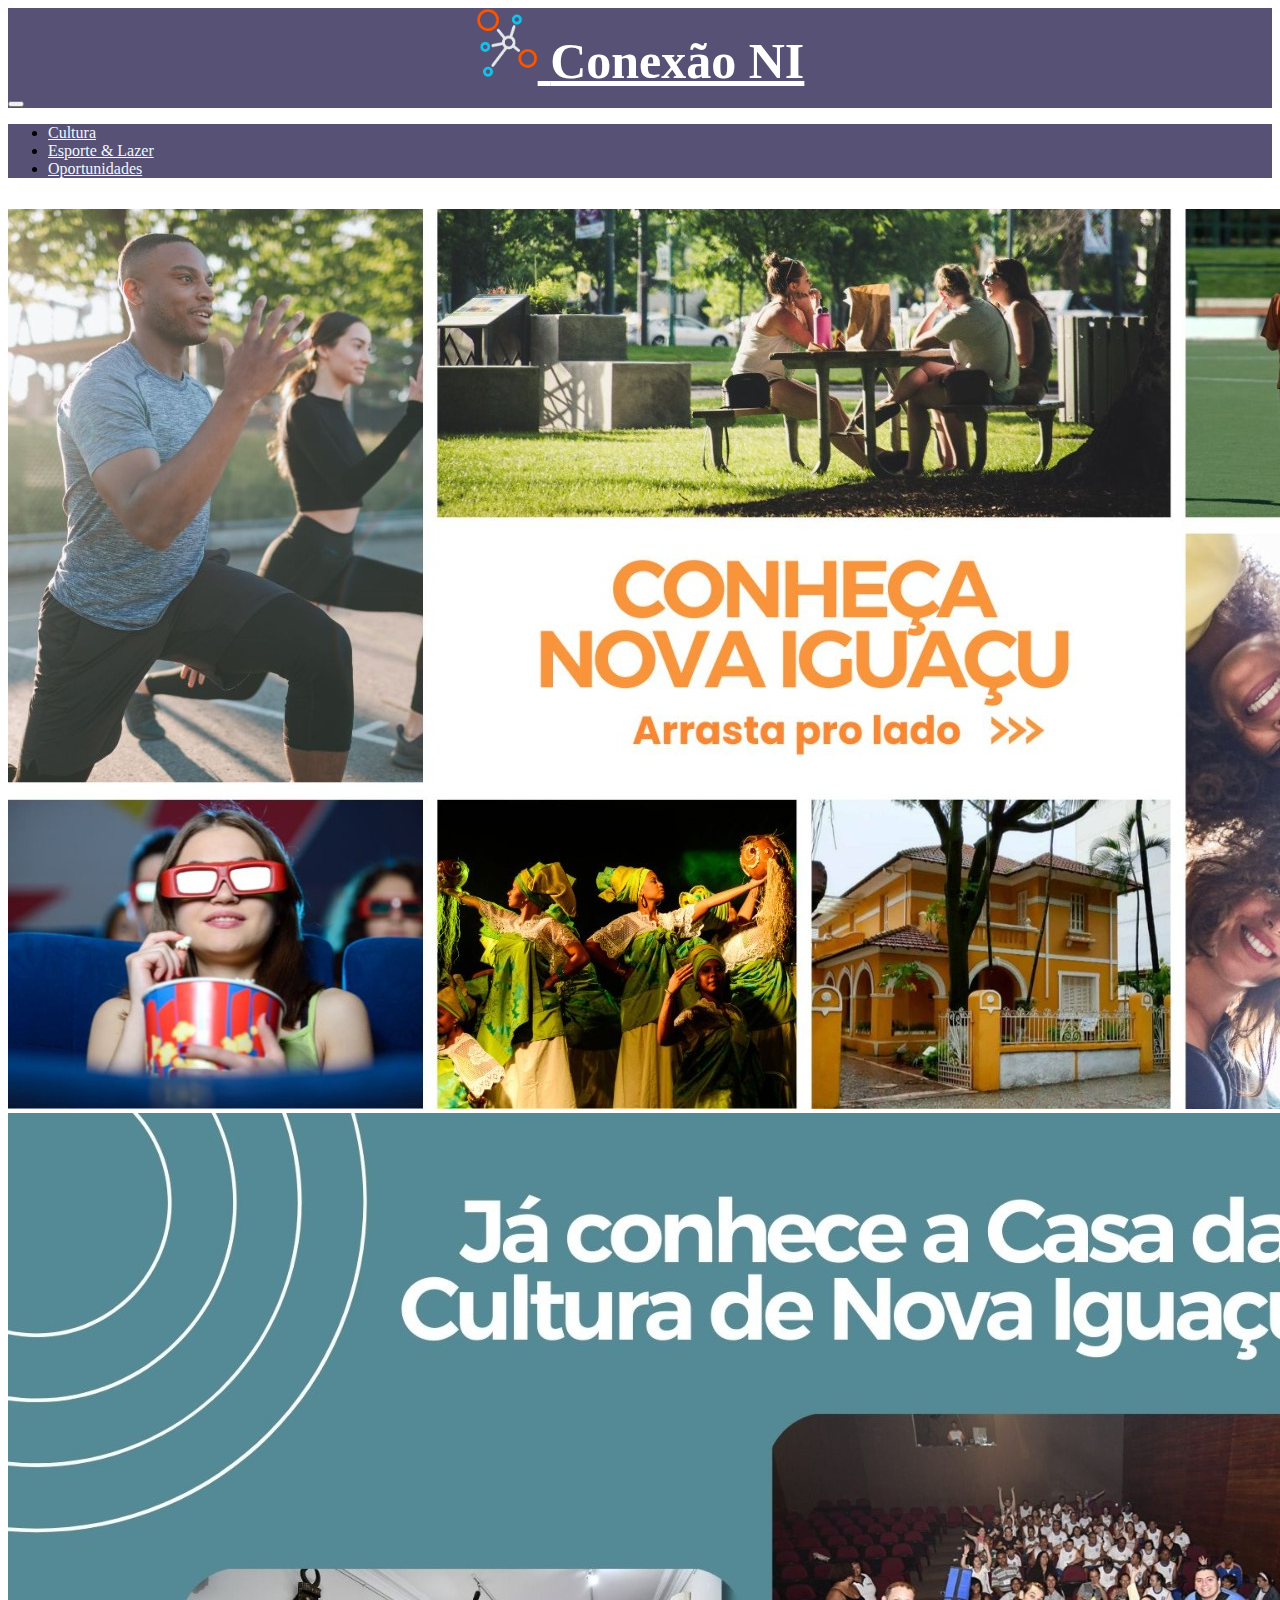
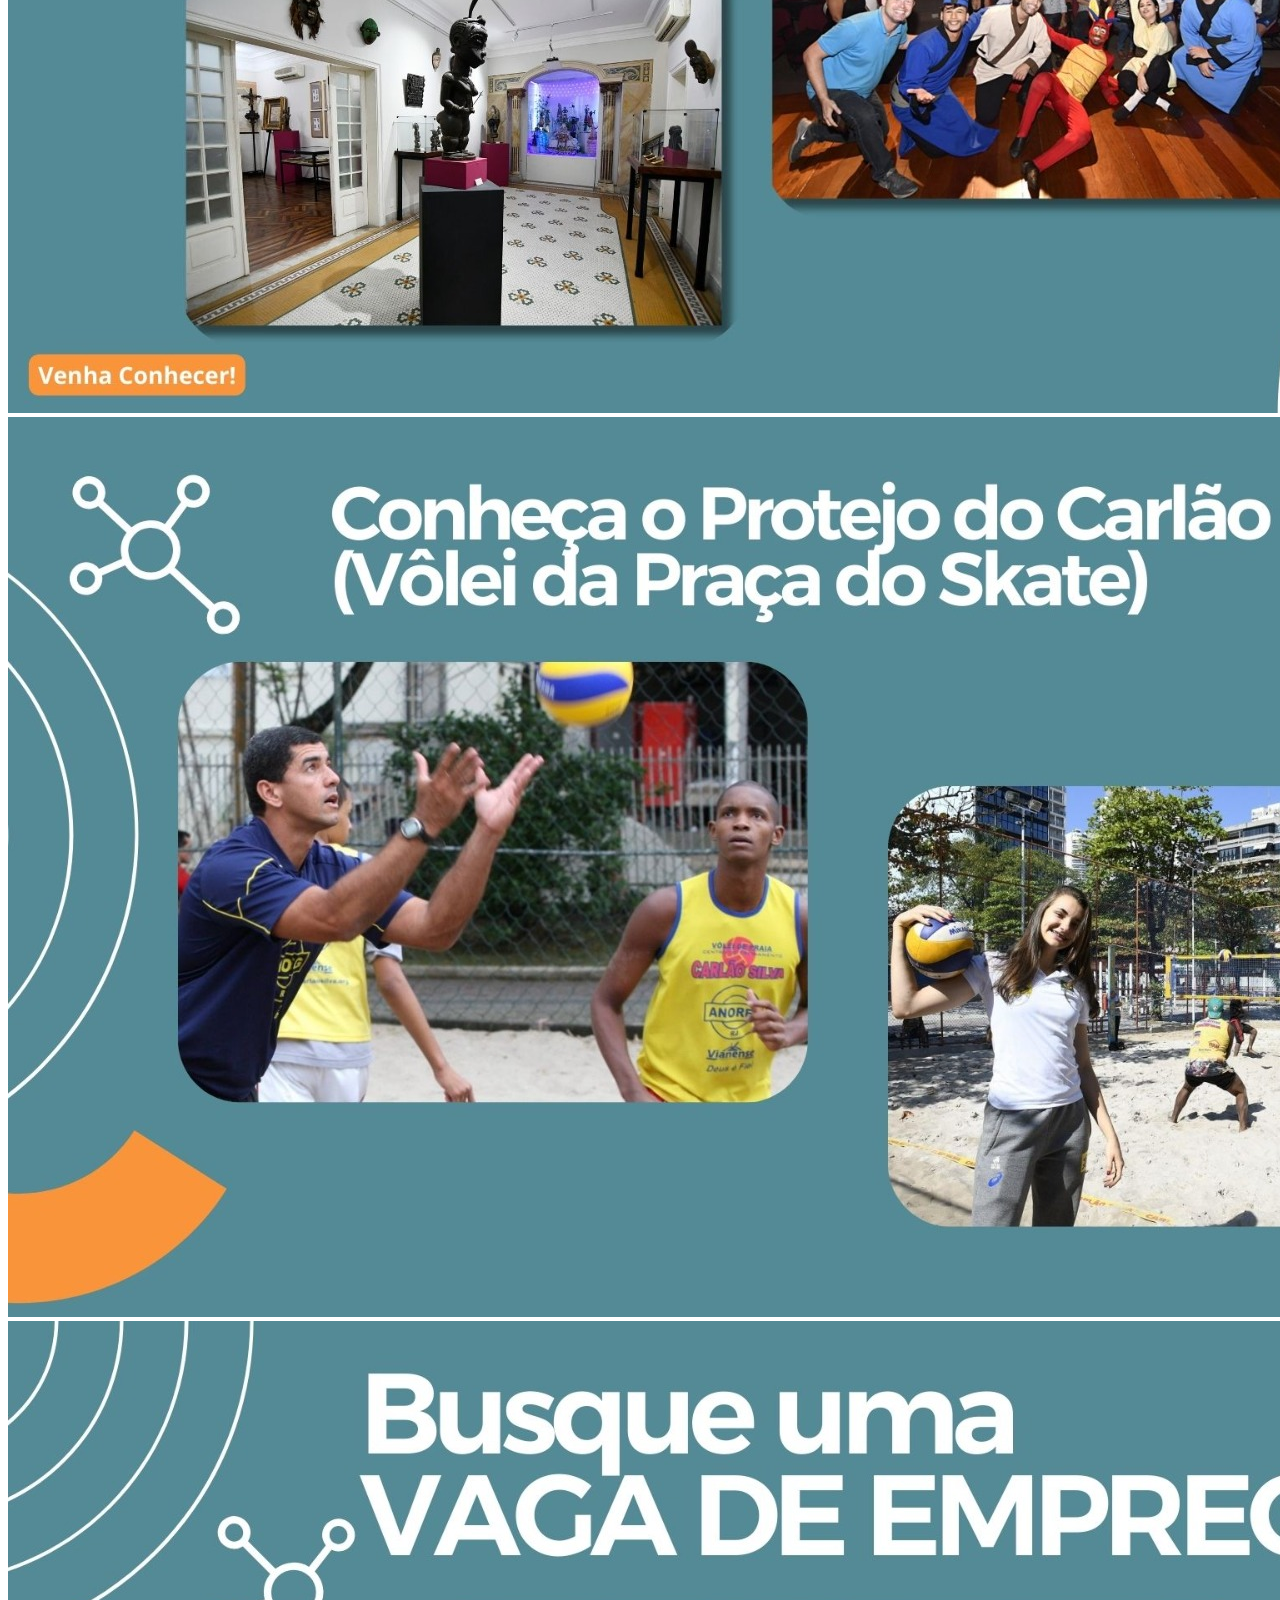
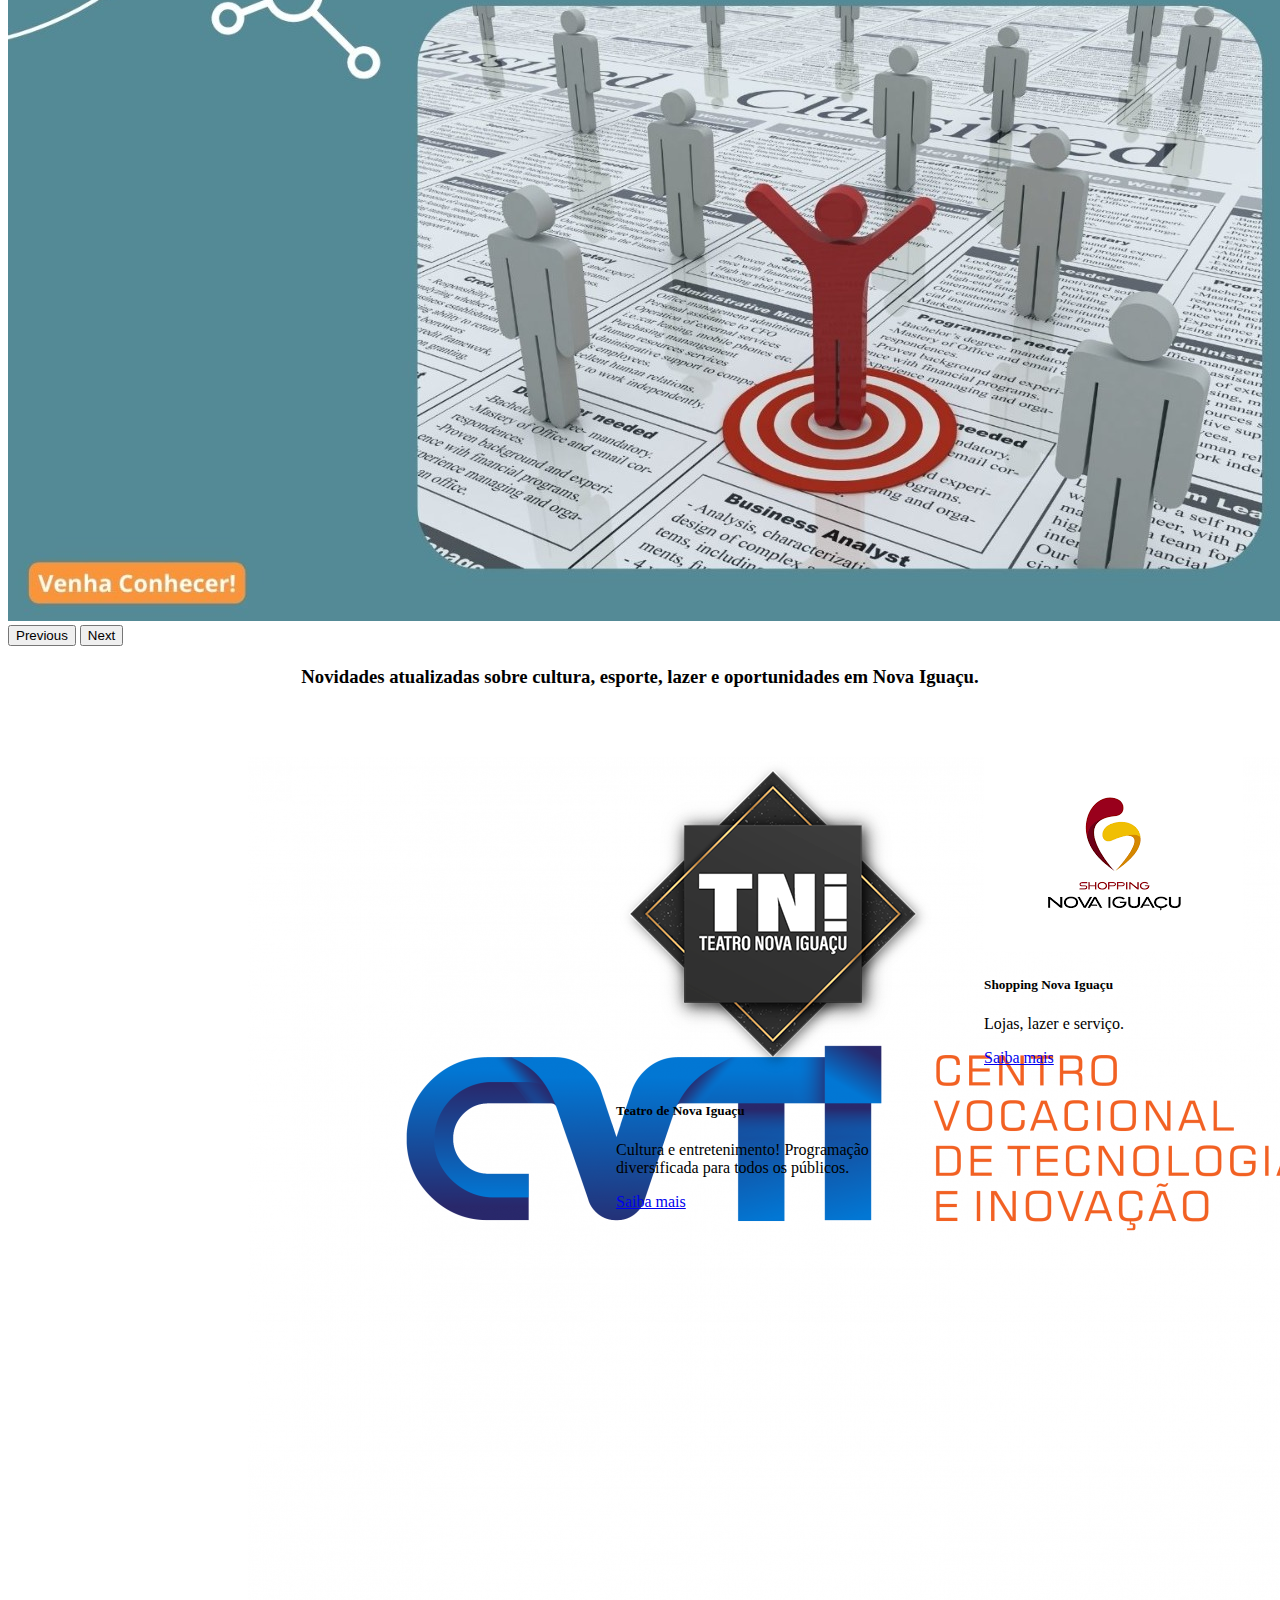
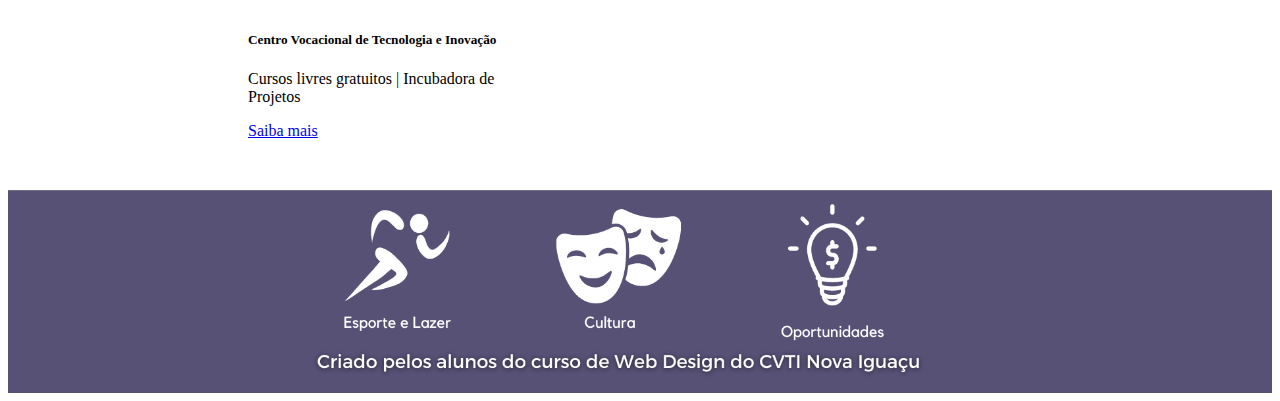
<file: VERSÃO FINAL SITE/SiteNI-main/index.html>
<!DOCTYPE html>
<html lang="en">

<head>
  <meta charset="UTF-8">
  <meta name="viewport" content="width=device-width, initial-scale=1.0">
  <title>Cultura NI/</title>
  <link rel="stylesheet" href="styles.css">
  <link href="https://cdn.jsdelivr.net/npm/bootstrap@5.3.1/dist/css/bootstrap.min.css" rel="stylesheet"
    integrity="sha384-4bw+/aepP/YC94hEpVNVgiZdgIC5+VKNBQNGCHeKRQN+PtmoHDEXuppvnDJzQIu9" crossorigin="anonymous">

</head>

<body>
  <!--Navbar-->
  <div class="collapse " id="navbarToggleExternalContent " >
    <div class="bg-dark p-4">

    </div>
  </div>
  <nav style="background-color: #565175; text-align: center; font-size: 50px; color: white;"> <a class="navbar-brand" href="index.html" style="color: white;"><img src="Logo.png" class="logo"></img>
    <strong> Conexão NI
    </strong></nav>
    
  <nav class="navbar navbar-expand-lg " style=" width: 100%; background-color: #565175;">
    <div class="container-fluid">
      <button class="navbar-toggler" type="button" data-bs-toggle="collapse" data-bs-target="#navbarSupportedContent"
        aria-controls="navbarSupportedContent" aria-expanded="false" aria-label="Toggle navigation">
        <span class="navbar-toggler-icon"></span>
      </button>
      <div class="collapse navbar-collapse" id="navbarSupportedContent">

      </div>
    </div>

  </nav>

  <ul class="nav justify-content-center" style="background-color: #565175;">
    <li class="nav-item">
      <a class="nav-link active" aria-current="page" href="Cultura.html">Cultura</a>
    </li>
    <li class="nav-item">
      <a class="nav-link" href="el.html">Esporte & Lazer</a>
    </li>
    <li class="nav-item">
      <a class="nav-link" href="oportunid.html">Oportunidades</a>
    </li>

  </ul>



  <div style="height: 15px;"></div>



  </div>
 



  <!--Carrossel-->
  <div id="carouselExample" class="carousel slide">
    <div class="carousel-inner">
      <div class="carousel-item active">
        <img src="Inicio.jpeg" class="d-block w-100" alt="...">
        <div   class="carousel-caption d-none d-md-block">
          
        </div>
      </div>
      <div class="carousel-item">
        <a href="Cultura.html"> <img src="camelo.jpeg" class="d-block w-100" alt="..."></a> 
      </div>
      <div class="carousel-item">
        <a href="el.html"><img src="volei.jpeg" class="d-block w-100" alt="...">
        </a></div>
      <div class="carousel-item">
        <a href="oportunid.html"><img src="emprego.jpeg" class="d-block w-100" alt="...">
      </a></div>
    </div>
    <button class="carousel-control-prev" type="button" data-bs-target="#carouselExample" data-bs-slide="prev">
      <span class="carousel-control-prev-icon" aria-hidden="true"></span>
      <span class="visually-hidden">Previous</span>
    </button>
    <button class="carousel-control-next" type="button" data-bs-target="#carouselExample" data-bs-slide="next">
      <span class="carousel-control-next-icon" aria-hidden="true"></span>
      <span class="visually-hidden">Next</span>
    </button>
  </div>

  <!--Carrossel-->




  <h3 style="text-align: center; margin-top: 20px;">Novidades atualizadas sobre cultura, esporte, lazer e oportunidades em Nova Iguaçu.
  </h3>

  <div style="display: flex;;">
    <div class="card" style="width: 18rem; margin-left: 240px; margin-right: 80px; margin-top: 50px; border-radius: 10px;">
      <img src="CVTI.png" class="card-img-top" alt="...">
      <div class="card-body">
        <h5 class="card-title">Centro Vocacional de Tecnologia e Inovação</h5>
        <p class="card-text">Cursos livres gratuitos | Incubadora de Projetos
        </p>
        <a href="https://linktr.ee/cvti.novaiguacu" class="btn btn-primary">Saiba mais</a>
      </div>
    </div>
    <div class="card" style="width: 18rem;; margin-top: 50px; margin: right 80px; ">
      <img src="TNI.png" class="card-img-to" alt="...">
      <div class="card-body">
        <h5 class="card-title">Teatro de Nova Iguaçu</h5>
        <p class="card-text">Cultura e entretenimento! Programação diversificada para todos os públicos.
        </p>
        <a href="https://linktr.ee/teatronovaiguacu" class="btn btn-primary">Saiba mais</a>
      </div>
    </div>
    <div class="card" style="width: 18rem; margin-left: 80px; margin-top: 50px; margin-right: 50px; border-radius: 10px;">
      <img src="shopping.png" class="card-img-top" alt="...">
      <div class="card-body">
        <h5 class="card-title">Shopping Nova Iguaçu</h5>
        <p class="card-text">Lojas, lazer e serviço.
        </p>
        <a href="https://www.shoppingnovaiguacu.com.br/" class="btn btn-primary">Saiba mais</a>
      </div>
    </div>
    
    </div>
  </div>

<!--Rodapé-->

  <footer> 
   
    <img src="rodapéatualizado1.png" alt="" style="width: 100%;display: flex;position: bottom; margin-bottom: 0%; margin-top: 50px;">
  </footer>
    
  <!--Rodapé-->




  <script src="https://cdn.jsdelivr.net/npm/bootstrap@5.3.1/dist/js/bootstrap.bundle.min.js"
    integrity="sha384-HwwvtgBNo3bZJJLYd8oVXjrBZt8cqVSpeBNS5n7C8IVInixGAoxmnlMuBnhbgrkm"
    crossorigin="anonymous"></script>

</body>

</html>
</file>
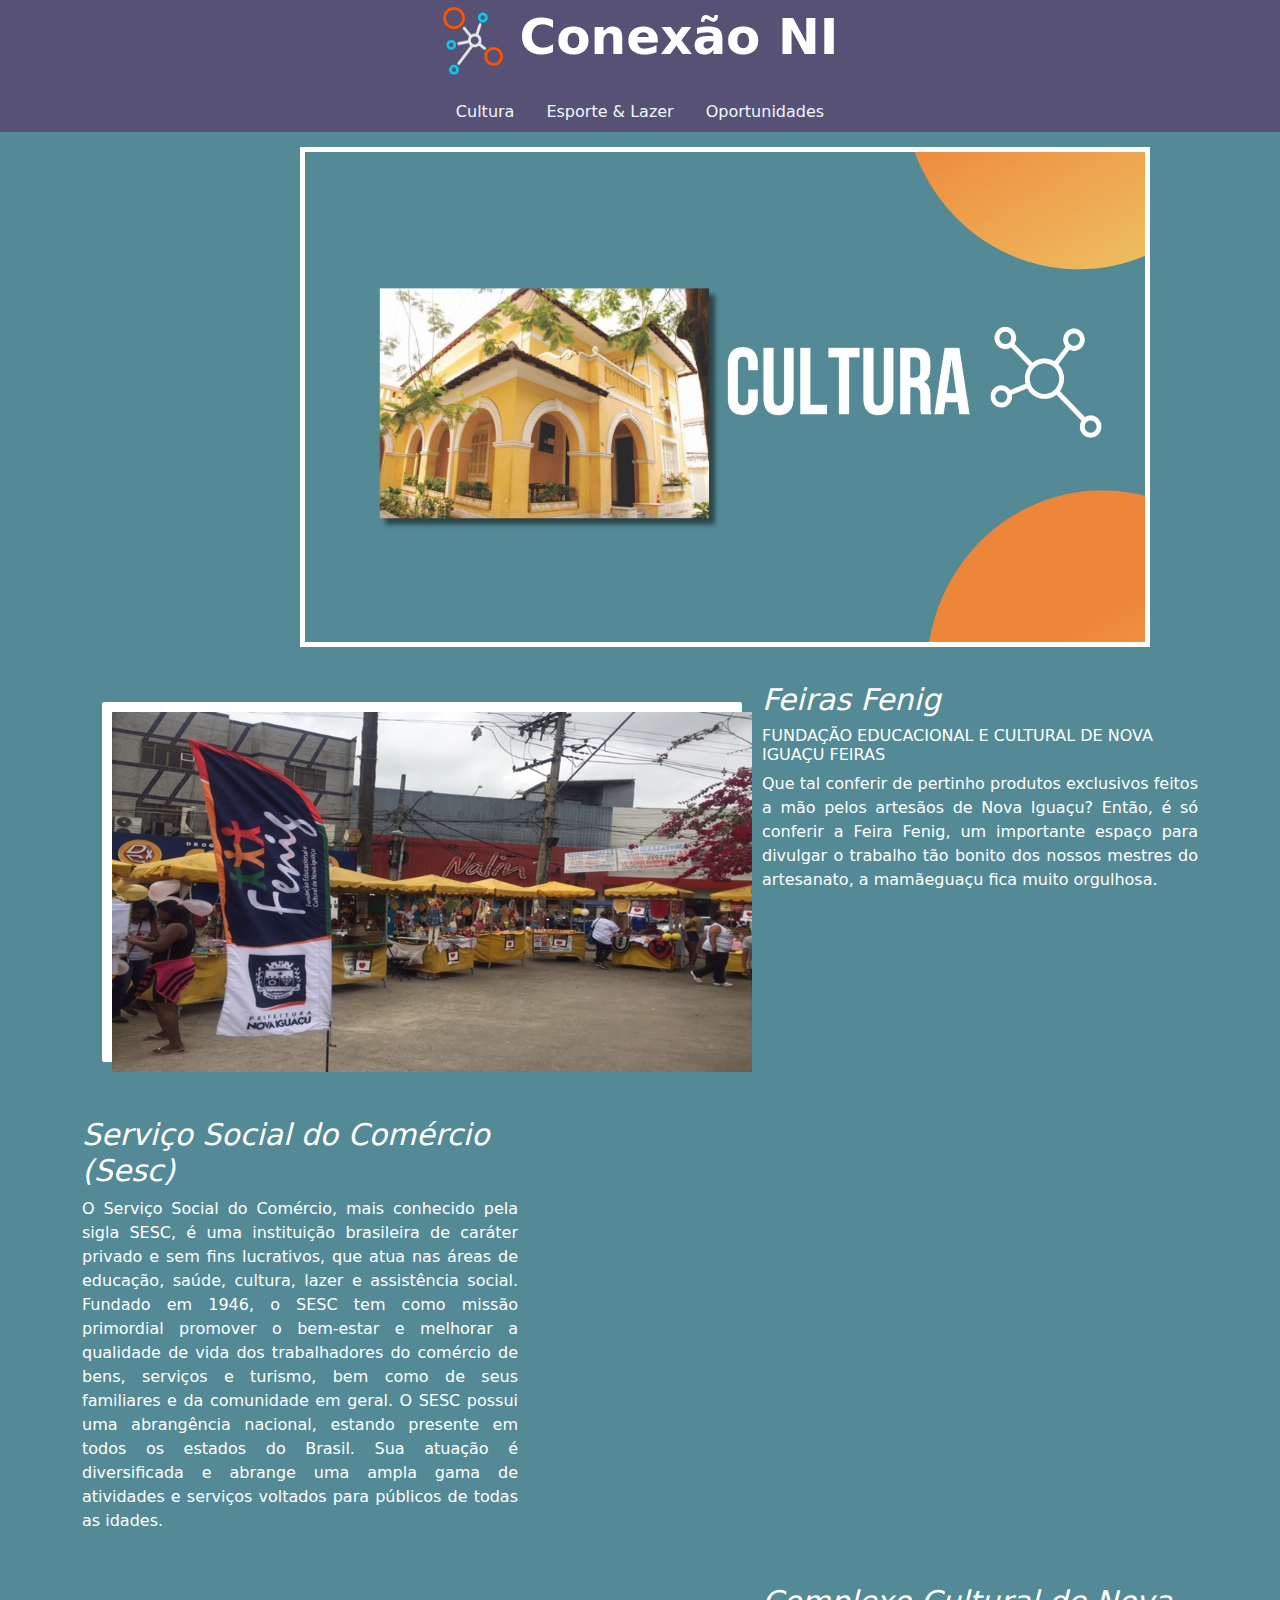
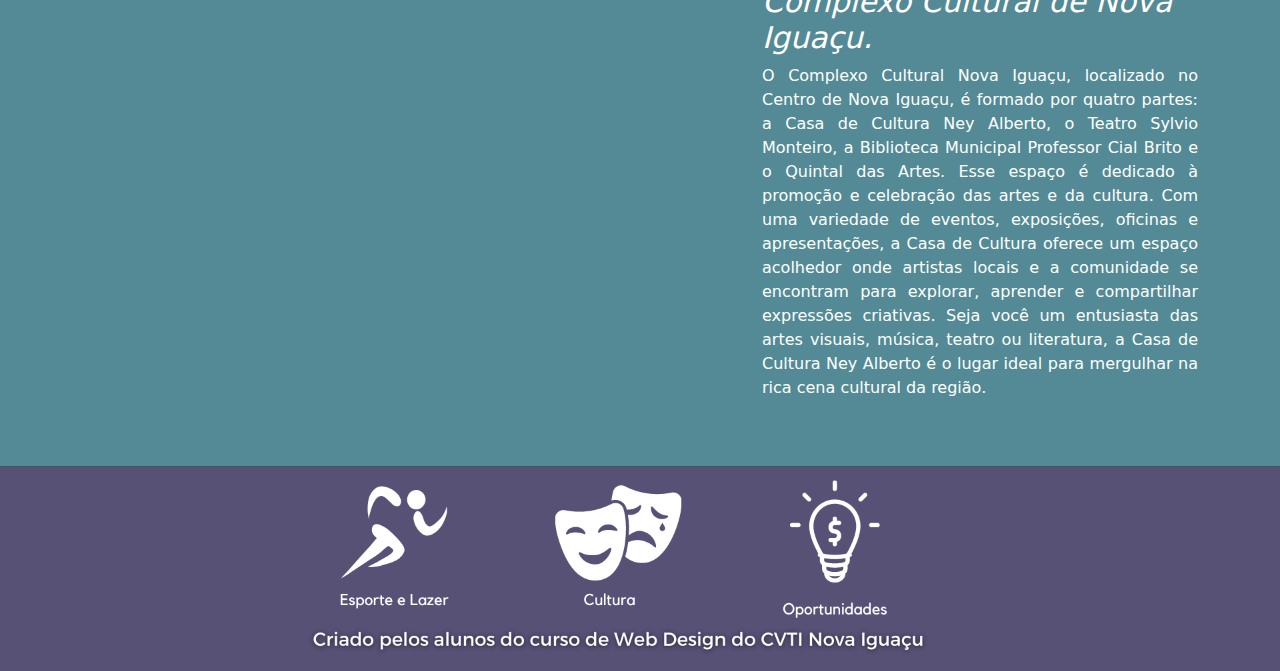
<file: VERSÃO FINAL SITE/SiteNI-main/Cultura.html>
<!DOCTYPE html>
<html lang="pt">
<head>
    <meta charset="UTF-8">
    <meta name="viewport" content="width=device-width, initial-scale=1.0">
    <title>Feiras</title>
    <link href="https://unpkg.com/aos@2.3.1/dist/aos.css" rel="stylesheet">
    <script src="https://unpkg.com/aos@2.3.1/dist/aos.js"></script>
    <link href="https://cdn.jsdelivr.net/npm/bootstrap@5.3.1/dist/css/bootstrap.min.css" rel="stylesheet" integrity="sha384-4bw+/aepP/YC94hEpVNVgiZdgIC5+VKNBQNGCHeKRQN+PtmoHDEXuppvnDJzQIu9" crossorigin="anonymous">
    <link href="https://cdn.jsdelivr.net/npm/bootstrap@5.3.1/dist/css/bootstrap.min.css" rel="stylesheet">
    <link rel="stylesheet" href="feira.css">
    <link rel="stylesheet" href="styles.css">
</head>
<body>

  <!--Navbar-->
  <div class="collapse " id="navbarToggleExternalContent " >
    <div class="bg-dark p-4">

    </div>
  </div>
  <nav style="background-color: #565175; text-align: center; font-size: 50px; color: white;"> <a class="navbar-brand" href="index.html" style="color: white;"><img src="Logo.png" class="logo"></img>
    <strong> Conexão NI
    </strong></nav>
    
  <nav class="navbar navbar-expand-lg " style=" width: 100%; background-color: #565175;">
    <div class="container-fluid">
      <button class="navbar-toggler" type="button" data-bs-toggle="collapse" data-bs-target="#navbarSupportedContent"
        aria-controls="navbarSupportedContent" aria-expanded="false" aria-label="Toggle navigation">
        <span class="navbar-toggler-icon"></span>
      </button>
      <div class="collapse navbar-collapse" id="navbarSupportedContent">

      </div>
    </div>

  </nav>

  <ul class="nav justify-content-center" style="background-color: #565175;">
    <li class="nav-item">
      <a class="nav-link active" aria-current="page" href="Cultura.html">Cultura</a>
    </li>
    <li class="nav-item">
      <a class="nav-link" href="el.html">Esporte & Lazer</a>
    </li>
    <li class="nav-item">
      <a class="nav-link" href="oportunid.html">Oportunidades</a>
    </li>

  </ul>



  <div style="height: 15px;"></div>



  </div>
  <!--Barra de navegar aqui:-->
  <!--Título-->
  <img src="WhatsApp Image 2023-08-30 at 19.19.45.jpeg" alt="titulo" class="titulo">
    <!--texto-->
    <script>
      AOS.init();
    </script>
    <div class="lados">
    <!-- Imagem e caixa -->
    <div class="container">
     
      <div class="code code--small code--left" data-aos="zoom-in-down" id="um">
        <img src="Feira-de-Miguel-Couto.jpeg" alt="Fenig" class="img-caixa">
      
</div>
  <!-- Introdução dentro da caixa -->
      <div id="dois">
        <h4 class="h">Feiras Fenig</h4>
        <h6>FUNDAÇÃO EDUCACIONAL E CULTURAL DE NOVA IGUAÇU FEIRAS</h6>
        <p class="blabla">Que tal conferir de pertinho produtos exclusivos feitos a mão pelos artesãos de Nova Iguaçu? Então, é só conferir a Feira Fenig, um importante espaço para divulgar o trabalho tão bonito dos nossos mestres do artesanato, a mamãeguaçu fica muito orgulhosa. </p>
      </div>
    </div>
    </div>
    <div class="container">
      <div class="lados">
        <div id="sete">
          <h4 class="h">Serviço Social do Comércio (Sesc)</h4>
          <p class="blabla">O Serviço Social do Comércio, mais conhecido pela sigla SESC, é uma instituição brasileira de caráter privado e sem fins lucrativos, que atua nas áreas de educação, saúde, cultura, lazer e assistência social. Fundado em 1946, o SESC tem como missão primordial promover o bem-estar e melhorar a qualidade de vida dos trabalhadores do comércio de bens, serviços e turismo, bem como de seus familiares e da comunidade em geral. O SESC possui uma abrangência nacional, estando presente em todos os estados do Brasil. Sua atuação é diversificada e abrange uma ampla gama de atividades e serviços voltados para públicos de todas as idades. 
            </p>
        </div>
        <div class="code code--small code--left" data-aos="zoom-in-down" id="oito">
          <img src="CelsoBrando-1.jpg" alt="artes" class="img-caixa">
        </div>
        </div>
      </div>
        </div>
      </div>
    <div class="lados">
      <!-- Imagem e caixa -->
      <div class="container">
       
        <div class="code code--small code--left" data-aos="zoom-in-down" id="cinco">
          <img src="complexo cultural.jpg" alt="CC" class="img-caixa">
        
  </div>
    <!-- Introdução dentro da caixa -->
        <div id="seis">
          <h4 class="h">Complexo Cultural de Nova Iguaçu.</h4>
          <p class="blabla">O Complexo Cultural Nova Iguaçu, localizado no Centro de Nova Iguaçu, é formado por quatro partes: a Casa de Cultura Ney Alberto, o Teatro Sylvio Monteiro, a Biblioteca Municipal Professor Cial Brito e o Quintal das Artes. Esse espaço é dedicado à promoção e celebração das artes e da cultura. Com uma variedade de eventos, exposições, oficinas e apresentações, a Casa de Cultura oferece um espaço acolhedor onde artistas locais e a comunidade se encontram para explorar, aprender e compartilhar expressões criativas. Seja você um entusiasta das artes visuais, música, teatro ou literatura, a Casa de Cultura Ney Alberto é o lugar ideal para mergulhar na rica cena cultural da região.</p>
        
        </div>
      </div>
      </div>
     
      <footer> 
   
        <img src="rodapéatualizado1.png" alt="" style="width: 100%;display: flex;position: bottom; margin-bottom: 0%; margin-top: 50px;">
      </footer>
</body>
</html>
</file>
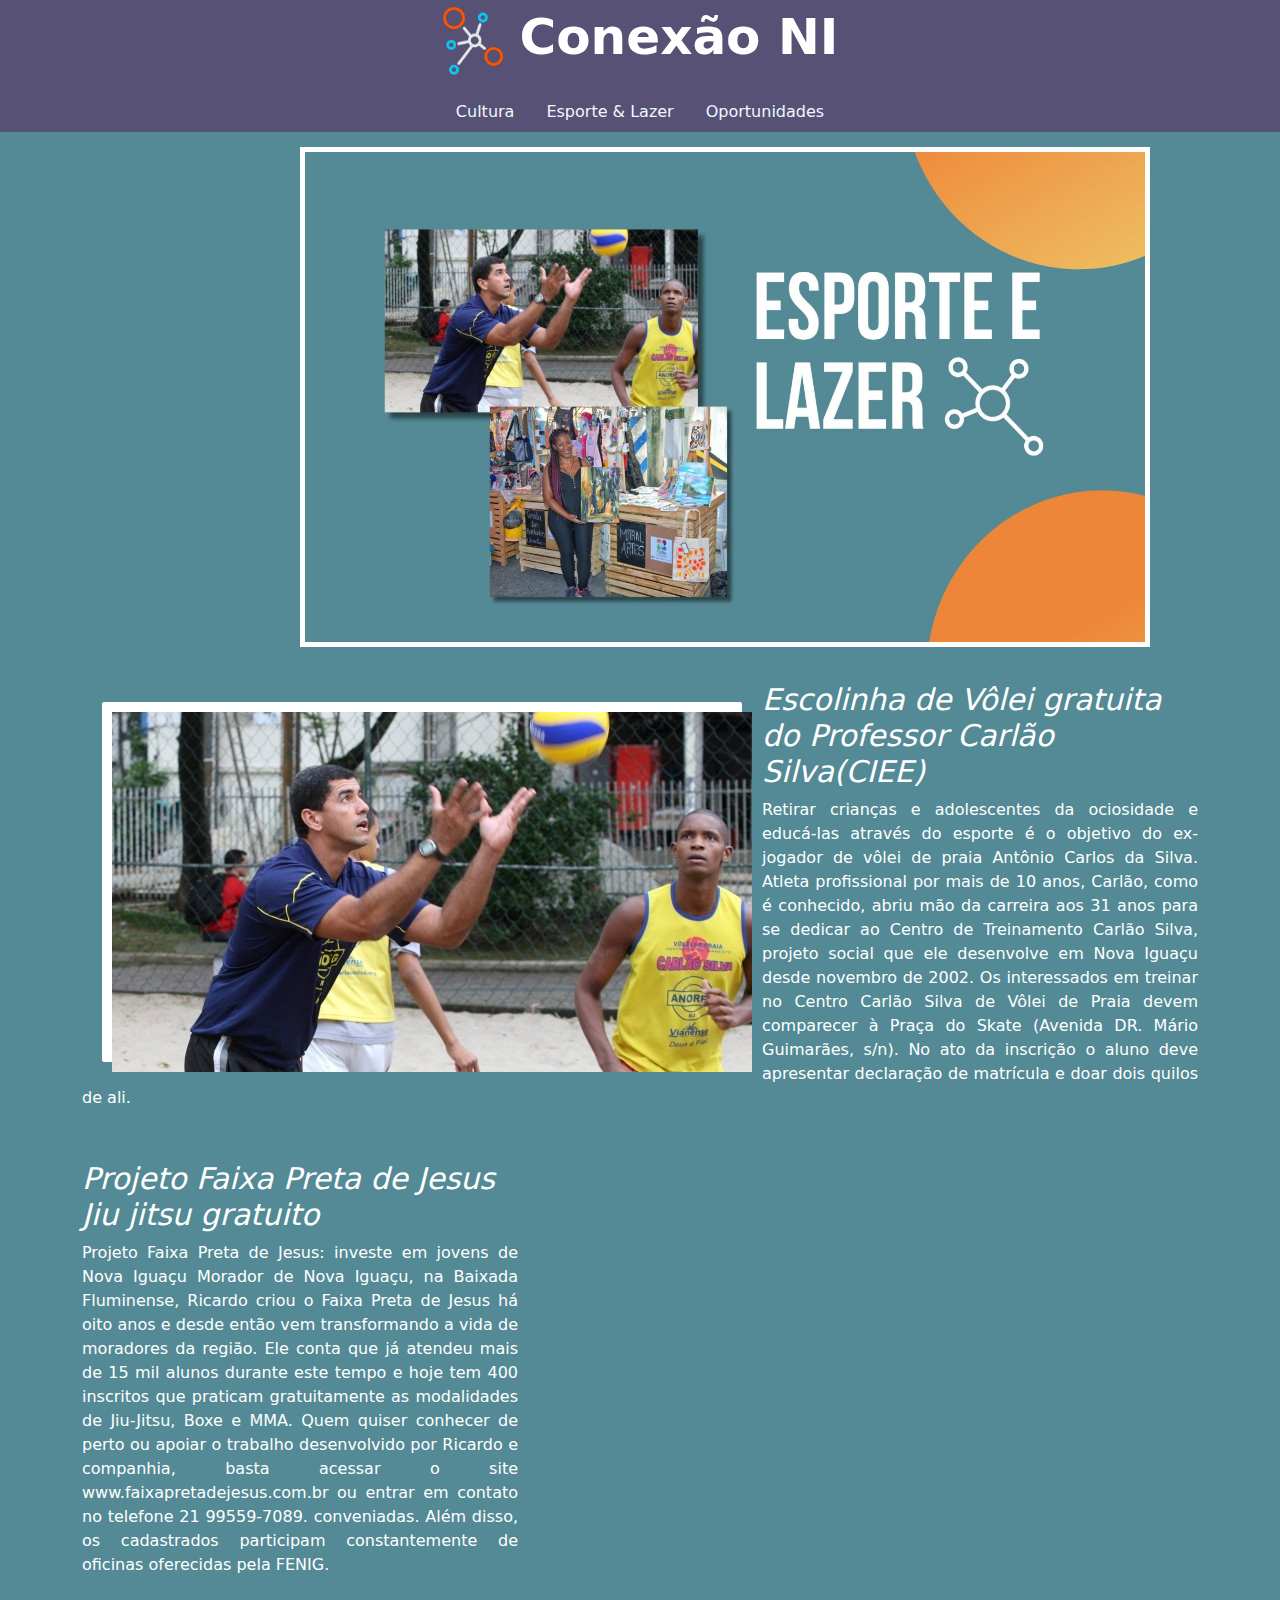
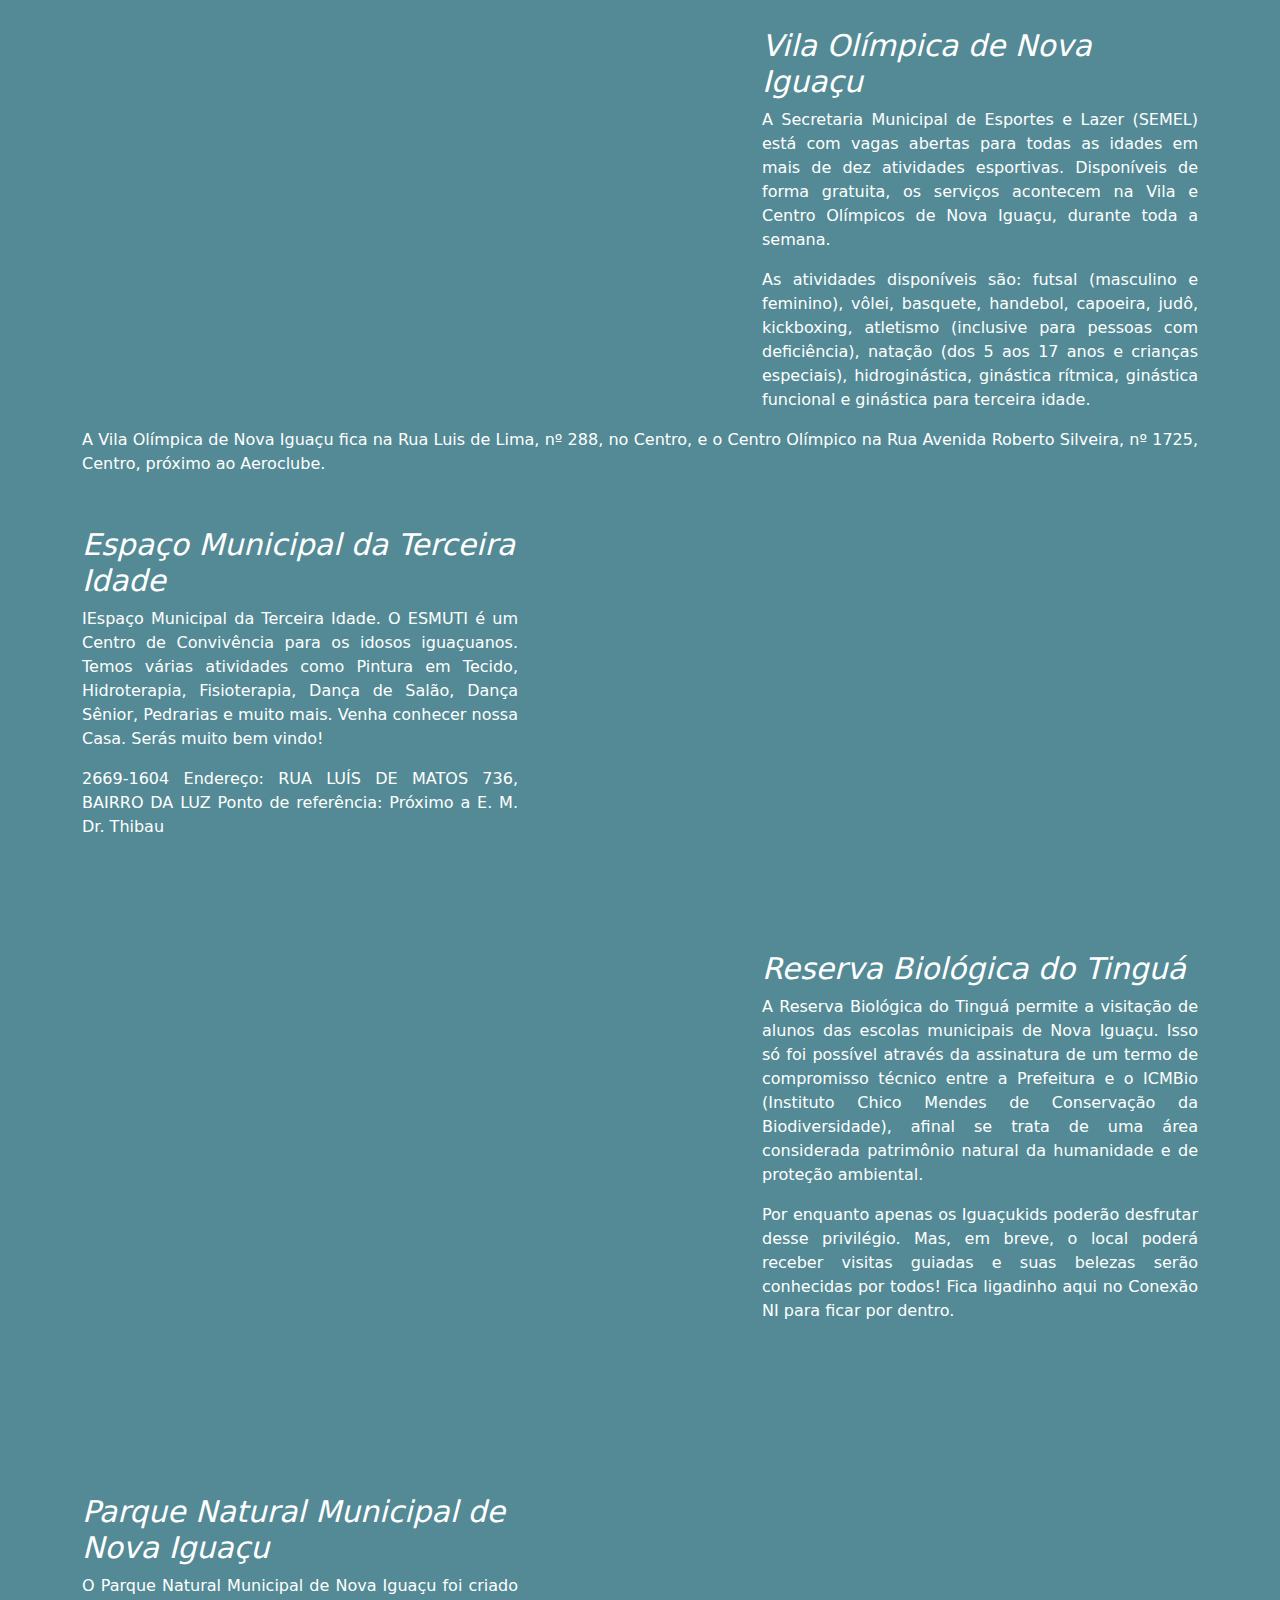
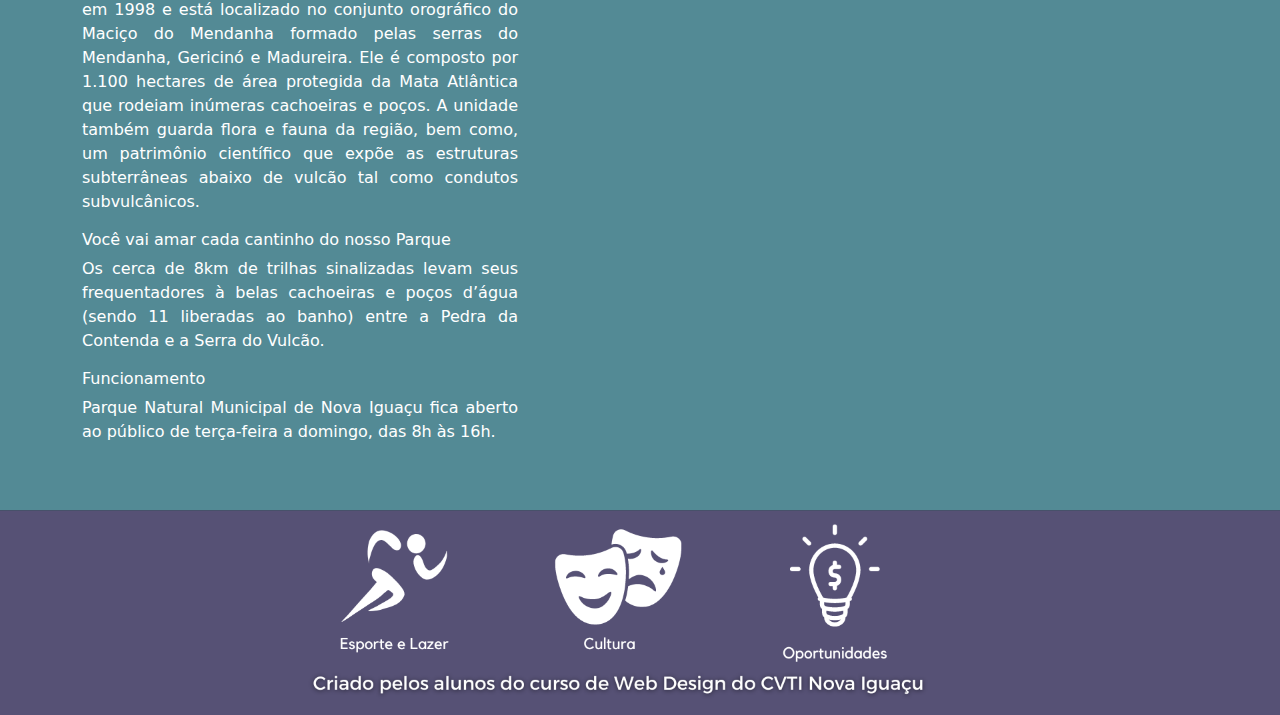
<file: VERSÃO FINAL SITE/SiteNI-main/el.html>
<!DOCTYPE html>
<html lang="pt">
<head>
    <meta charset="UTF-8">
    <meta name="viewport" content="width=device-width, initial-scale=1.0">
    <title>Feiras</title>
    <link href="https://unpkg.com/aos@2.3.1/dist/aos.css" rel="stylesheet">
    <script src="https://unpkg.com/aos@2.3.1/dist/aos.js"></script>
    <link href="https://cdn.jsdelivr.net/npm/bootstrap@5.3.1/dist/css/bootstrap.min.css" rel="stylesheet" integrity="sha384-4bw+/aepP/YC94hEpVNVgiZdgIC5+VKNBQNGCHeKRQN+PtmoHDEXuppvnDJzQIu9" crossorigin="anonymous">
    <link href="https://cdn.jsdelivr.net/npm/bootstrap@5.3.1/dist/css/bootstrap.min.css" rel="stylesheet">
    <link rel="stylesheet" href="el.css">
    <link rel="stylesheet" href="styles.css">
</head>
<body>

  <!--Navbar-->
  <div class="collapse " id="navbarToggleExternalContent " >
    <div class="bg-dark p-4">

    </div>
  </div>
  <nav style="background-color: #565175; text-align: center; font-size: 50px; color: white;"> <a class="navbar-brand" href="index.html" style="color: white;"><img src="Logo.png" class="logo"></img>
    <strong> Conexão NI
    </strong></nav>
    
  <nav class="navbar navbar-expand-lg " style=" width: 100%; background-color: #565175;">
    <div class="container-fluid">
      <button class="navbar-toggler" type="button" data-bs-toggle="collapse" data-bs-target="#navbarSupportedContent"
        aria-controls="navbarSupportedContent" aria-expanded="false" aria-label="Toggle navigation">
        <span class="navbar-toggler-icon"></span>
      </button>
      <div class="collapse navbar-collapse" id="navbarSupportedContent">

      </div>
    </div>

  </nav>

  <ul class="nav justify-content-center" style="background-color: #565175;">
    <li class="nav-item">
      <a class="nav-link active" aria-current="page" href="Cultura.html">Cultura</a>
    </li>
    <li class="nav-item">
      <a class="nav-link" href="el.html">Esporte & Lazer</a>
    </li>
    <li class="nav-item">
      <a class="nav-link" href="oportunid.html">Oportunidades</a>
    </li>

  </ul>



  <div style="height: 15px;"></div>



  </div>
  <!--Barra de navegar aqui:-->
  <!--Título-->
  <img src="Esporte.jpeg" alt="titulo" class="titulo">
    <!--texto-->
    <script>
      AOS.init();
    </script>
    <div class="lados">
    <!-- Imagem e caixa -->
    <div class="container">
    
      <div class="code code--small code--left" data-aos="zoom-in-down" id="um">
        <img src="carlao1.jpg" alt="Fenig" class="img-caixa">
      
</div>
  <!-- Introdução dentro da caixa -->
      <div class="text" class="primeiro">
        <h4 class="h"> Escolinha de Vôlei gratuita do Professor Carlão Silva(CIEE)</h4>
        <p class="blabla">
          Retirar crianças e adolescentes da ociosidade e educá-las através do esporte é o objetivo do ex-jogador de vôlei de praia Antônio Carlos da Silva. Atleta profissional por mais de 10 anos, Carlão, como é conhecido, abriu mão da carreira aos 31 anos para se dedicar ao Centro de Treinamento Carlão Silva, projeto social que ele desenvolve em Nova Iguaçu desde novembro de 2002.
          Os interessados em treinar no Centro Carlão Silva de Vôlei de Praia devem comparecer à Praça do Skate (Avenida DR. Mário Guimarães, s/n). No ato da inscrição o aluno deve apresentar declaração de matrícula e doar dois quilos de ali.
</p>
        
        </div>
    </div>
    </div>
    <div class="container">
      <div class="lados">
        <div class="text" >
          <h4 class="h">Projeto Faixa Preta de Jesus Jiu jitsu gratuito
          </h4>
          <p class="blabla">Projeto Faixa Preta de Jesus:  investe em jovens de Nova Iguaçu
            Morador de Nova Iguaçu, na Baixada Fluminense, Ricardo criou o Faixa Preta de Jesus há oito anos e desde então vem transformando a vida de moradores da região. Ele conta que já atendeu mais de 15 mil alunos durante este tempo e hoje tem 400 inscritos que praticam gratuitamente as modalidades de Jiu-Jitsu, Boxe e MMA.
            
            Quem quiser conhecer de perto ou apoiar o trabalho desenvolvido por Ricardo e companhia, basta acessar o site www.faixapretadejesus.com.br ou entrar em contato no telefone 21 99559-7089.            
            conveniadas. Além disso, os
            cadastrados participam constantemente de oficinas oferecidas pela FENIG. 
            </p>
            
        </div>
        <div class="code code--small code--left" data-aos="zoom-in-down" id="oito">
          <img src="faixa preta.jpg" alt="artes" class="img-caixa">
        </div>
        </div>
      </div>
        </div>
      </div>
    <div class="lados">
      <!-- Imagem e caixa -->
      <div class="container">
      
        <div class="code code--small code--left" data-aos="zoom-in-down" id="cinco">
          <img src="vila olimpica.jpg" alt="CC" class="img-caixa">
        
  </div>
    <!-- Introdução dentro da caixa -->
        <div class="text">
          <h4 class="h">Vila Olímpica de Nova Iguaçu
          </h4>
          <p class="blabla">A Secretaria Municipal de Esportes e Lazer (SEMEL) está com vagas abertas para todas as idades em mais de dez atividades esportivas. Disponíveis de forma gratuita, os serviços acontecem na Vila e Centro Olímpicos de Nova Iguaçu, durante toda a semana.
</p>
            <p class="blabla">As atividades disponíveis são: futsal (masculino e feminino), vôlei, basquete, handebol, capoeira, judô, kickboxing, atletismo (inclusive para pessoas com deficiência), natação (dos 5 aos 17 anos e crianças especiais), hidroginástica, ginástica rítmica, ginástica funcional e ginástica para terceira idade.
</p>
            
            <p class="blabla">A Vila Olímpica de Nova Iguaçu fica na Rua Luis de Lima, nº 288, no Centro, e o Centro Olímpico na Rua Avenida Roberto Silveira, nº 1725, Centro, próximo ao Aeroclube.
            
            </p>
        
        </div>
      </div>
      </div>
      <div class="container">
        <div class="lados">
          <div class="text" >
            <h4 class="h">Espaço Municipal da Terceira Idade</h4>
            <p class="blabla">IEspaço Municipal da Terceira Idade. O ESMUTI é um Centro de Convivência para os idosos iguaçuanos. Temos várias atividades como Pintura em Tecido, Hidroterapia, Fisioterapia, Dança de Salão, Dança Sênior, Pedrarias e muito mais. Venha conhecer nossa Casa. Serás muito bem vindo!
</p>
              <p class="blabla"> 2669-1604
              Endereço: RUA LUÍS DE MATOS 736, BAIRRO DA LUZ
              Ponto de referência: Próximo a E. M. Dr. Thibau
              </p>
          </div>
          <div class="code code--small code--left" data-aos="zoom-in-down" id="oito">
            <img src="mti.jpg" alt="artes" class="img-caixa">
          </div>
          </div>
        </div>
          </div>
        </div>
        <br>
        <div class="container">
      
          <div class="code code--small code--left" data-aos="zoom-in-down" id="cinco">
            <img src="reserva natural de tingua.jpg" alt="CC" class="img-caixa">
          
    </div>
      <!-- Introdução dentro da caixa -->
          <div class="text" id="cinco">
            <h4 class="h">Reserva Biológica do Tinguá</h4>
            <p class="blabla">A Reserva Biológica do Tinguá permite a visitação de alunos das escolas municipais de Nova Iguaçu. Isso só foi possível através da assinatura de um termo de compromisso técnico entre a Prefeitura e o ICMBio (Instituto Chico Mendes de Conservação da Biodiversidade), afinal se trata de uma área considerada patrimônio natural da humanidade e de proteção ambiental.

            </p>
            <p class="blabla">Por enquanto apenas os Iguaçukids poderão desfrutar desse privilégio. Mas, em breve, o local poderá receber visitas guiadas e suas belezas serão conhecidas por todos!

              Fica ligadinho aqui no Conexão NI para ficar por dentro.
              
</p>
          </div>
        </div>
        <br>
        <br><br><br><br>
        <div class="container">
          <div class="lados">
            <div class="text" >
              <h4 class="h">Parque Natural Municipal de Nova Iguaçu
              </h4>
              <p class="blabla">O Parque Natural Municipal de Nova Iguaçu foi criado em 1998 e está localizado no conjunto orográfico do Maciço do Mendanha formado pelas serras do Mendanha, Gericinó e Madureira. Ele é composto por 1.100 hectares de área protegida da Mata Atlântica que rodeiam inúmeras cachoeiras e poços. A unidade também guarda flora e fauna da região, bem como, um patrimônio científico que expõe as estruturas subterrâneas abaixo de vulcão tal como condutos subvulcânicos.
              </p>
              <h6>Você vai amar cada cantinho do nosso Parque</h6>
                <p class="blabla">Os cerca de 8km de trilhas sinalizadas levam seus frequentadores à belas cachoeiras e poços d’água (sendo 11 liberadas ao banho) entre a Pedra da Contenda e a Serra do Vulcão. 
                </p>
                
<h6> Funcionamento</h6>
<p class="blabla"> Parque Natural Municipal de Nova Iguaçu fica aberto ao público de terça-feira a domingo, das 8h às 16h.
</p>
            </div>
            <div class="code code--small code--left" data-aos="zoom-in-down" id="oito">
              <img src="parque municipal de nova iguaçu.jpg" alt="artes" class="img-caixa">
            </div>
            </div>
          </div>
            </div>
          </div>
      <footer> 
        <img src="rodapéatualizado1.png" alt="" style="width: 100%;display: flex;position: bottom; margin-bottom: 0%; margin-top: 50px;">
      </footer>
</body>
</html>
</file>
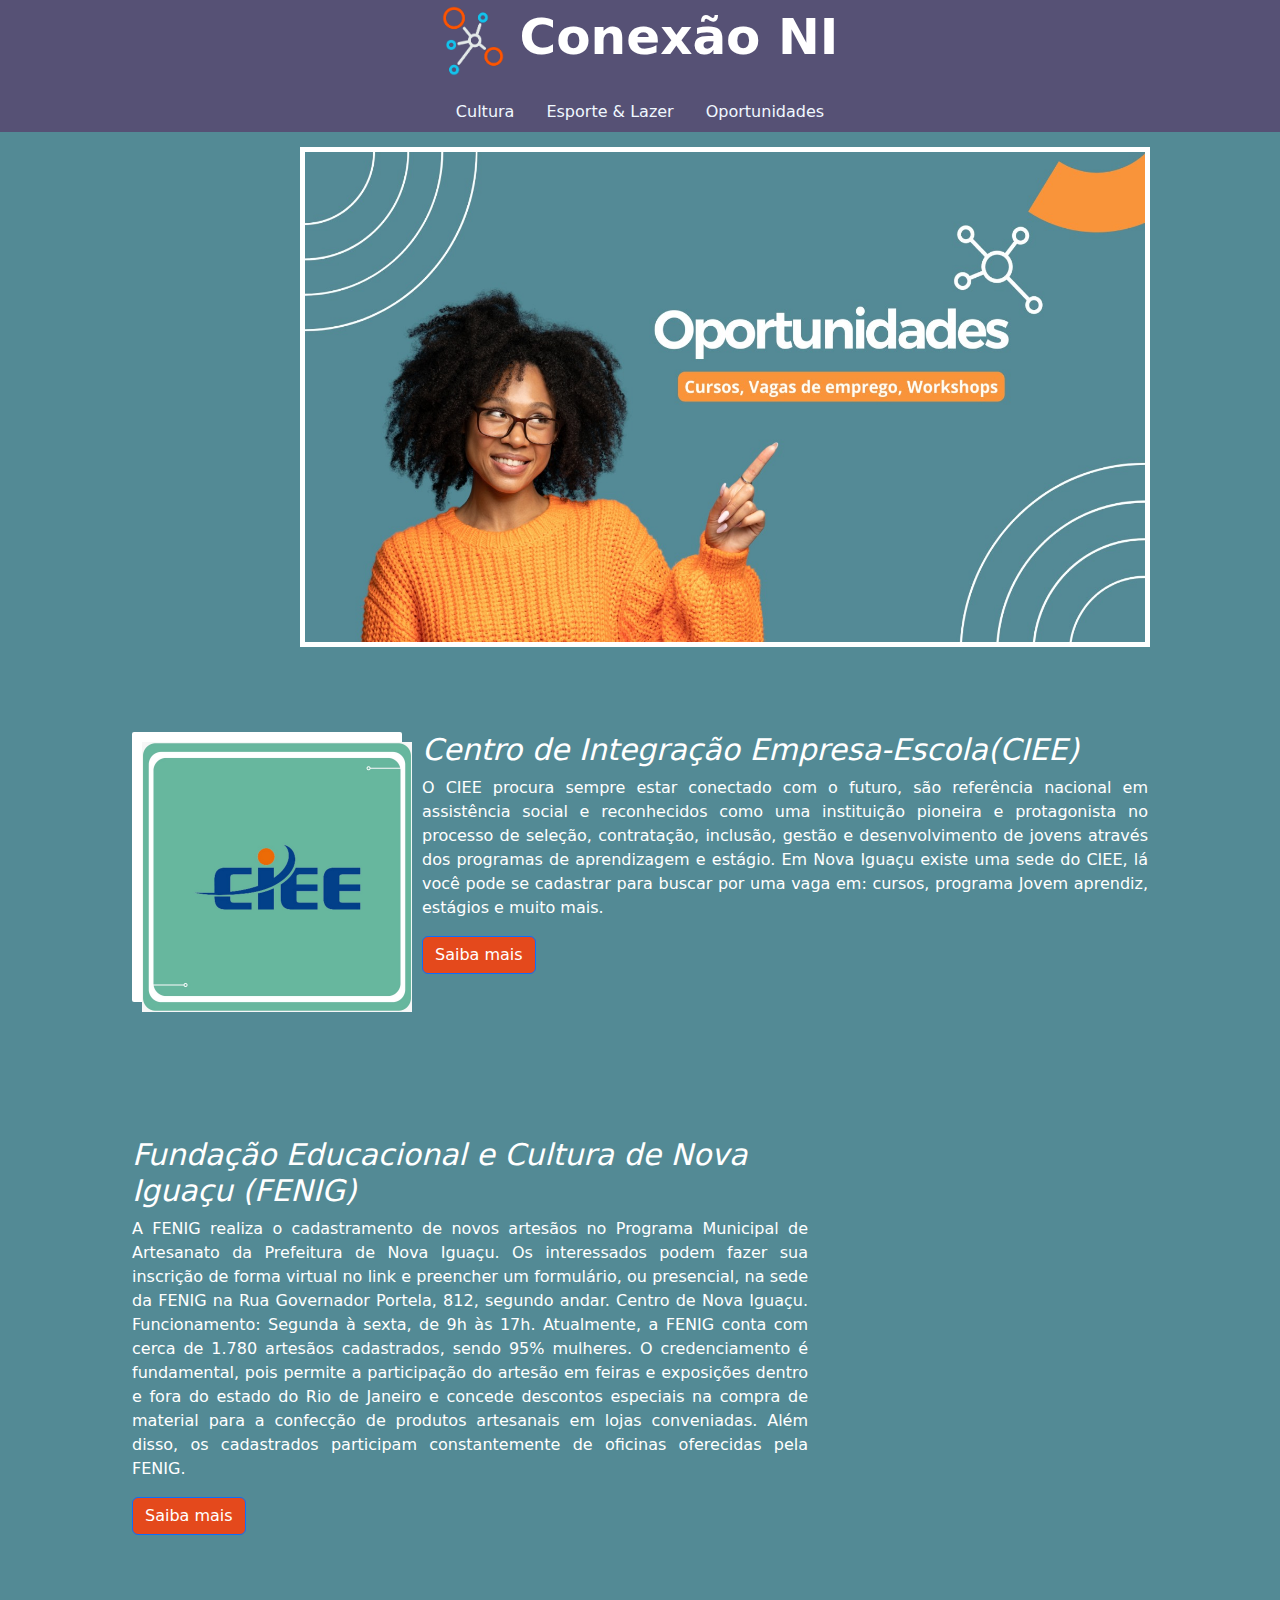
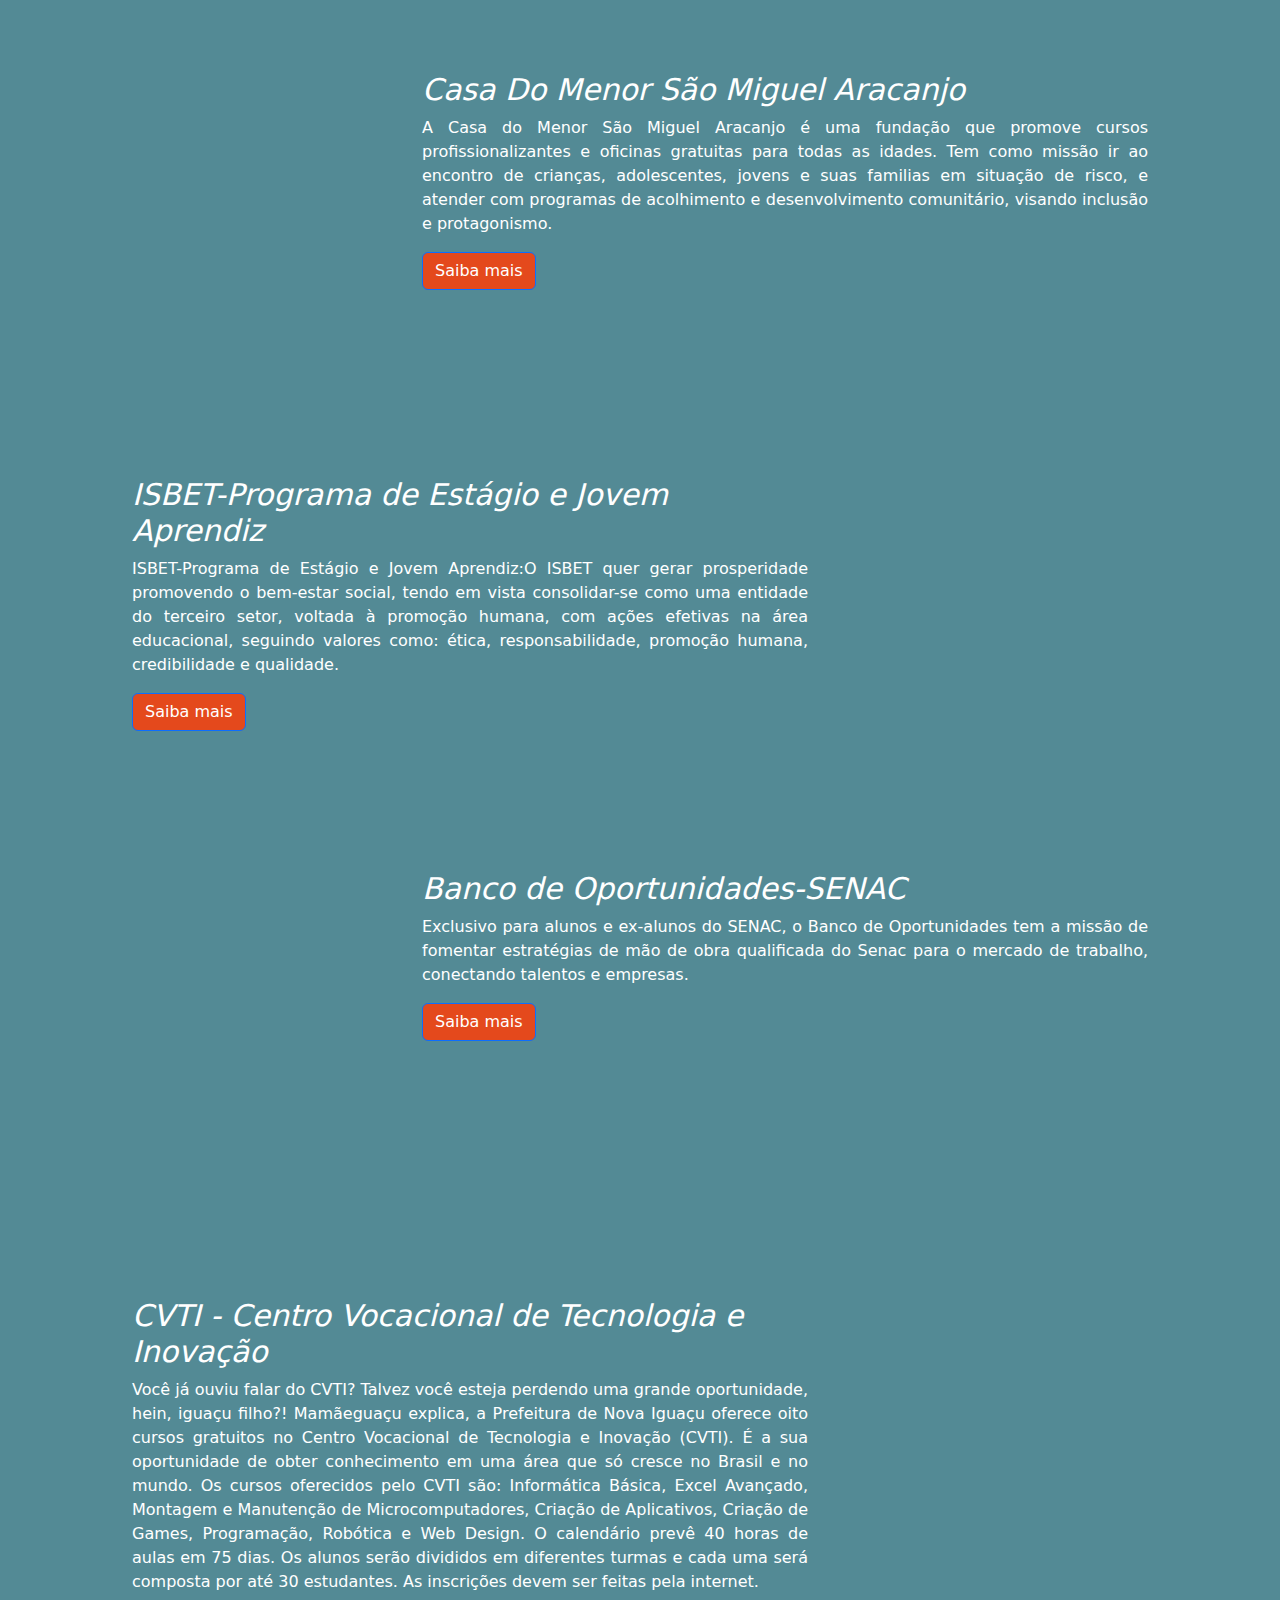
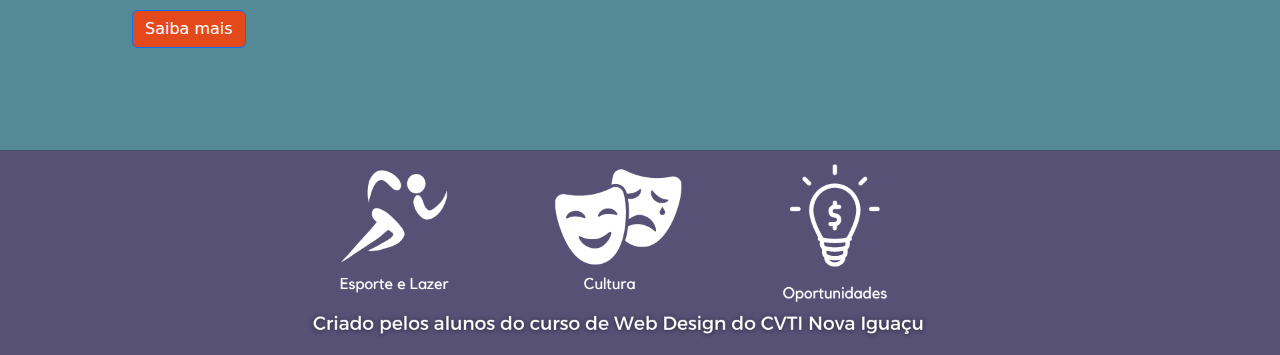
<file: VERSÃO FINAL SITE/SiteNI-main/oportunid.html>
<!DOCTYPE html>
<html lang="pt">
<head>
    <meta charset="UTF-8">
    <meta name="viewport" content="width=device-width, initial-scale=1.0">
    <title>Feiras</title>
    <link href="https://unpkg.com/aos@2.3.1/dist/aos.css" rel="stylesheet">
    <script src="https://unpkg.com/aos@2.3.1/dist/aos.js"></script>
    <link href="https://cdn.jsdelivr.net/npm/bootstrap@5.3.1/dist/css/bootstrap.min.css" rel="stylesheet" integrity="sha384-4bw+/aepP/YC94hEpVNVgiZdgIC5+VKNBQNGCHeKRQN+PtmoHDEXuppvnDJzQIu9" crossorigin="anonymous">
    <link href="https://cdn.jsdelivr.net/npm/bootstrap@5.3.1/dist/css/bootstrap.min.css" rel="stylesheet">
    <link rel="stylesheet" href="OPOR.css">
    <link rel="stylesheet" href="styles.css">
</head>
<body>

  <!--Navbar-->
  <div class="collapse " id="navbarToggleExternalContent " >
    <div class="bg-dark p-4">

    </div>
  </div>
  <nav style="background-color: #565175; text-align: center; font-size: 50px; color: white;"> <a class="navbar-brand" href="index.html" style="color: white;"><img src="Logo.png" class="logo"></img>
    <strong> Conexão NI
    </strong></nav>
    
  <nav class="navbar navbar-expand-lg " style=" width: 100%; background-color: #565175;">
    <div class="container-fluid">
      <button class="navbar-toggler" type="button" data-bs-toggle="collapse" data-bs-target="#navbarSupportedContent"
        aria-controls="navbarSupportedContent" aria-expanded="false" aria-label="Toggle navigation">
        <span class="navbar-toggler-icon"></span>
      </button>
      <div class="collapse navbar-collapse" id="navbarSupportedContent">

      </div>
    </div>

  </nav>

  <ul class="nav justify-content-center" style="background-color: #565175;">
    <li class="nav-item">
      <a class="nav-link active" aria-current="page" href="Cultura.html">Cultura</a>
    </li>
    <li class="nav-item">
      <a class="nav-link" href="el.html">Esporte & Lazer</a>
    </li>
    <li class="nav-item">
      <a class="nav-link" href="oportunid.html">Oportunidades</a>
    </li>

  </ul>



  <div style="height: 15px;"></div>



  </div>
  
  <!--Barra de navegar aqui:-->
  <!--Título-->
  <img src="Oportunity.jpeg" alt="titulo" class="titulo">
    <!--texto-->
    <script>
      AOS.init();
    </script>
    <div class="lados">
    <!-- Imagem e caixa -->
    <div class="container">
    
      <div class="code code--small code--left" data-aos="zoom-in-down" id="um">
        <img src="Imagem do WhatsApp de 2023-09-06 à(s) 21.06.39.jpg" alt="Fenig" class="img-caixa">
      
</div>
  <!-- Introdução dentro da caixa -->
      <div class="text" class="primeiro">
        <h4 class="h"> Centro de Integração Empresa-Escola(CIEE)</h4>
        <p class="blabla">O CIEE procura sempre estar conectado com o futuro, são referência
          nacional
          em assistência social e reconhecidos como uma instituição pioneira e protagonista no processo de seleção,
          contratação,
          inclusão, gestão e desenvolvimento de jovens através dos programas de aprendizagem e estágio.
          Em Nova Iguaçu existe uma sede do CIEE, lá você pode se cadastrar para buscar por uma vaga em: cursos,
          programa Jovem
          aprendiz, estágios e muito mais. </p>
          <div style="height: 40px;">
          <a href="https://portal.ciee.org.br/"><button type="button" class="btn btn-primary">Saiba mais</button></a>
        </div>
        </div>
    </div>
    </div>
    <div class="container">
      <div class="lados">
        <div class="text" >
          <h4 class="h">Fundação Educacional e Cultura de Nova Iguaçu (FENIG)</h4>
          <p class="blabla">A FENIG realiza o
            cadastramento de novos artesãos no Programa Municipal
            de Artesanato da Prefeitura de Nova Iguaçu. Os interessados podem fazer sua inscrição de forma virtual
            no link e
            preencher um formulário, ou presencial, na sede da FENIG na Rua Governador Portela, 812, segundo
            andar. Centro de Nova
            Iguaçu.
            Funcionamento: Segunda à sexta, de 9h às 17h.
            Atualmente, a FENIG conta com cerca de 1.780 artesãos cadastrados, sendo 95% mulheres. O
            credenciamento é fundamental,
            pois permite a participação do artesão em feiras e exposições dentro e fora do estado do Rio de
            Janeiro e concede
            descontos especiais na compra de material para a confecção de produtos artesanais em lojas
            conveniadas. Além disso, os
            cadastrados participam constantemente de oficinas oferecidas pela FENIG. 
            </p>
            <div style="height: 40px;">
            <a href="https://docs.google.com/forms/d/e/1FAIpQLSdaMkwpjjxpQBROeSKWCLYDLbJdqwQLdbEGcIWVZZO1cRrSfA/viewform?pli=1&pli=1"><button
            type="button" class="btn btn-primary">Saiba mais</button></a>
            </div>
        </div>
        <div class="code code--small code--left" data-aos="zoom-in-down" id="oito">
          <img src="Imagem do WhatsApp de 2023-09-06 à(s) 21.06.40.jpg" alt="artes" class="img-caixa">
        </div>
        </div>
      </div>
        </div>
      </div>
    <div class="lados">
      <!-- Imagem e caixa -->
      <div class="container">
      
        <div class="code code--small code--left" data-aos="zoom-in-down" id="cinco">
          <img src="Imagem do WhatsApp de 2023-09-06 à(s) 21.08.17.jpg" alt="CC" class="img-caixa">
        
  </div>
    <!-- Introdução dentro da caixa -->
        <div class="text">
          <h4 class="h">Casa Do Menor São Miguel Aracanjo</h4>
          <p class="blabla">A Casa do Menor São Miguel Aracanjo é uma fundação que promove
            cursos profissionalizantes e oficinas gratuitas para todas as idades.
            Tem como missão ir ao encontro de crianças, adolescentes, jovens e suas familias em situação de risco, e atender com programas de acolhimento e desenvolvimento comunitário, visando inclusão e protagonismo.
            </p>
            <div style="height: 40px;">
              <a href="https://www.facebook.com/CasadoMenorSaoMiguelArcanjo?mibextid=LQQJ4d"><button type="button"
                type="button" class="btn btn-primary">Saiba mais</button></a>
              </div>
        
        </div>
      </div>
      </div>
      <div class="container">
        <div class="lados">
          <div class="text" >
            <h4 class="h">ISBET-Programa de Estágio e Jovem Aprendiz</h4>
            <p class="blabla">ISBET-Programa de Estágio e Jovem Aprendiz:O ISBET quer gerar prosperidade promovendo o bem-estar social,
              tendo em vista consolidar-se como uma entidade do
              terceiro setor, voltada à promoção humana, com ações efetivas na área educacional, seguindo valores como:
              ética,
              responsabilidade, promoção humana, credibilidade e qualidade.
              </p>
              <div style="height: 40px;">
              <a href="https://isbet.org.br/pages/o-isbet.aspx"><button type="button"
              type="button" class="btn btn-primary">Saiba mais</button></a>
              </div>
          </div>
          <div class="code code--small code--left" data-aos="zoom-in-down" id="oito">
            <img src="Imagem do WhatsApp de 2023-09-06 à(s) 21.08.18.jpg" alt="artes" class="img-caixa">
          </div>
          </div>
        </div>
          </div>
        </div>
        <br>
        <div class="container">
      
          <div class="code code--small code--left" data-aos="zoom-in-down" id="cinco">
            <img src="Imagem do WhatsApp de 2023-09-06 à(s) 21.08.19.jpg" alt="CC" class="img-caixa">
          
    </div>
      <!-- Introdução dentro da caixa -->
          <div class="text" id="cinco">
            <h4 class="h">Banco de Oportunidades-SENAC</h4>
            <p class="blabla">Exclusivo para alunos e ex-alunos do SENAC, o Banco de Oportunidades tem a
              missão de
              fomentar estratégias de mão de obra qualificada do Senac para o mercado de trabalho, conectando talentos e
              empresas.</p>
              <div style="height: 40px;">
                <a href="https://oportunidades.pi.senac.br/"><button type="button" class="btn btn-primary">Saiba mais</button></a>
                
          </div>
          
          </div>
        </div>
        <br>
        <br><br><br><br>
        <div class="container">
          <div class="lados">
            <div class="text" >
              <h4 class="h">CVTI - Centro Vocacional de Tecnologia e Inovação</h4>
              <p class="blabla">Você já ouviu falar do CVTI? Talvez você esteja
                perdendo uma grande oportunidade, hein, iguaçu filho?! Mamãeguaçu explica, a
                Prefeitura de Nova Iguaçu oferece oito cursos gratuitos no Centro Vocacional de Tecnologia e Inovação
                (CVTI). É a sua
                oportunidade de obter conhecimento em uma área que só cresce no Brasil e no mundo.
                Os cursos oferecidos pelo CVTI são: Informática Básica, Excel Avançado, Montagem e Manutenção de
                Microcomputadores,
                Criação de Aplicativos, Criação de Games, Programação, Robótica e Web Design. O calendário prevê 40
                horas de aulas em 75
                dias. Os alunos serão divididos em diferentes turmas e cada uma será composta por até 30 estudantes.
                As inscrições devem ser feitas pela internet.
                </p>
                <div style="height: 40px;">
                  <a href="https://www.instagram.com/cvti.novaiguacu/"><button type="button"
                    type="button" class="btn btn-primary">Saiba mais</button></a>
                </div>
            </div>
            <div class="code code--small code--left" data-aos="zoom-in-down" id="oito">
              <img src="cvti.jpg" alt="artes" class="img-caixa">
            </div>
            </div>
          </div>
            </div>
          </div>
      <footer> 
   
        <img src="rodapéatualizado1.png" alt="" style="width: 100%;display: flex;position: bottom; margin-bottom: 0%; margin-top: 50px;">
      </footer>
</body>
</html>
</file>
<file: VERSÃO FINAL SITE/SiteNI-main/styles.css>
@font-face {
    font-family: kanit;
    src: url(Kanit-Regular.ttf);
}

h1 {
    font-family: kanit;
}

.logo{
    width: 62px;
    height: 70px;
}



.nav-item a{
    color: aliceblue;
}

#titulo{
 justify-content: center;
 text-align: center;
 font-size: 40px;
 font-family: 'Franklin Gothic Medium', 'Arial Narrow', Arial, sans-serif;

}

img{
    bottom: 0;
   
}
</file>
<file: VERSÃO FINAL SITE/SiteNI-main/feira.css>
.code {
    width: 640px;
    clear: both;
    height: 360px;
    background: white;
    border-radius: 2px;
    margin: 20px;
    margin-right: 20px;
    padding: 10px; }
    .code pre, .code code {
      height: 100%;
      margin: 0; }
    .code code {
      padding: 20px 0 0 20p; }
    .code--small code {
      padding-top: 75px; }
    .code--left {
      float: left; }
  


  body {
    background-color: #538a95;
  }
  .titulo{
    height: 500px; 
    width: 850px;
    margin-left: 300px; 
    border: 5px solid white;

  }
  .img-caixa {
    width: 640px;
    height: 360px;

  }

  .lados {
    display: flex;
    margin-top: 35px;
  
  }
  .blabla {
    text-align: justify; 
    color: white;
    }
  #tres{ 
    margin-right: 300px;
    }
  
  .h{
    font-size: 30px;
    align-items: center;
    text-align: start;
    font-style: italic;
    color: white;
  
  }


  h6{
    color: white;
  }
</file>
<file: VERSÃO FINAL SITE/SiteNI-main/el.css>
.code {
    width: 640px;
    clear: both;
    height: 360px;
    background: white;
    border-radius: 2px;
    margin: 20px;
    margin-right: 20px;
    padding: 10px; }
    .code pre, .code code {
      height: 100%;
      margin: 0; }
    .code code {
      padding: 20px 0 0 20p; }
    .code--small code {
      padding-top: 75px; }
    .code--left {
      float: left; }
  


  body {
    background-color: #538a95;
  }
  .titulo{
    height: 500px; 
    width: 850px;
    margin-left: 300px; 
    border: 5px solid white;

  }
  .img-caixa {
    width: 640px;
    height: 360px;

  }

  .lados {
    display: flex;
    margin-top: 35px;
  
  }
  .blabla {
    text-align: justify; 
    color: white;
    }
  #tres{ 
    margin-right: 300px;
    }
  
  .h{
    font-size: 30px;
    align-items: center;
    text-align: start;
    font-style: italic;
    color: white;
  
  }


  h6{
    color: white;
  }
</file>
<file: VERSÃO FINAL SITE/SiteNI-main/OPOR.css>
.code {
    width: 270px;
    clear: both;
    height: 270px;
    background: white;
    border-radius: 2px;
    margin:50px;
    margin-right: 20px;
    padding: 10px; }
    .code pre, .code code {
      height: 100%;
      margin: 0; }
    .code code {
      padding: 20px 0 0 20p; }
    .code--small code {
      padding-top: 75px; }
    .code--left {
      float: left; }
  


  body {
    background-color: #538a95;
  }
  .titulo{
    height: 500px; 
    width: 850px;
    margin-left: 300px; 
    border: 5px solid white;
  }
  
    .btn-primary{
      background-color: #e4491c;
    }
  .img-caixa {
    width: 270px;
    height: 270px;
  }

  .text{
    margin: 50px;
  }
  .lados {
    display: flex;
    margin-top: 35px;
  }
  .blabla {
    text-align: justify; 
    color: white;
    }
    
  
  .h{
    font-size: 30px;
    align-items: center;
    text-align: start;
    font-style: italic;
    color: white;  
  }
</file>
